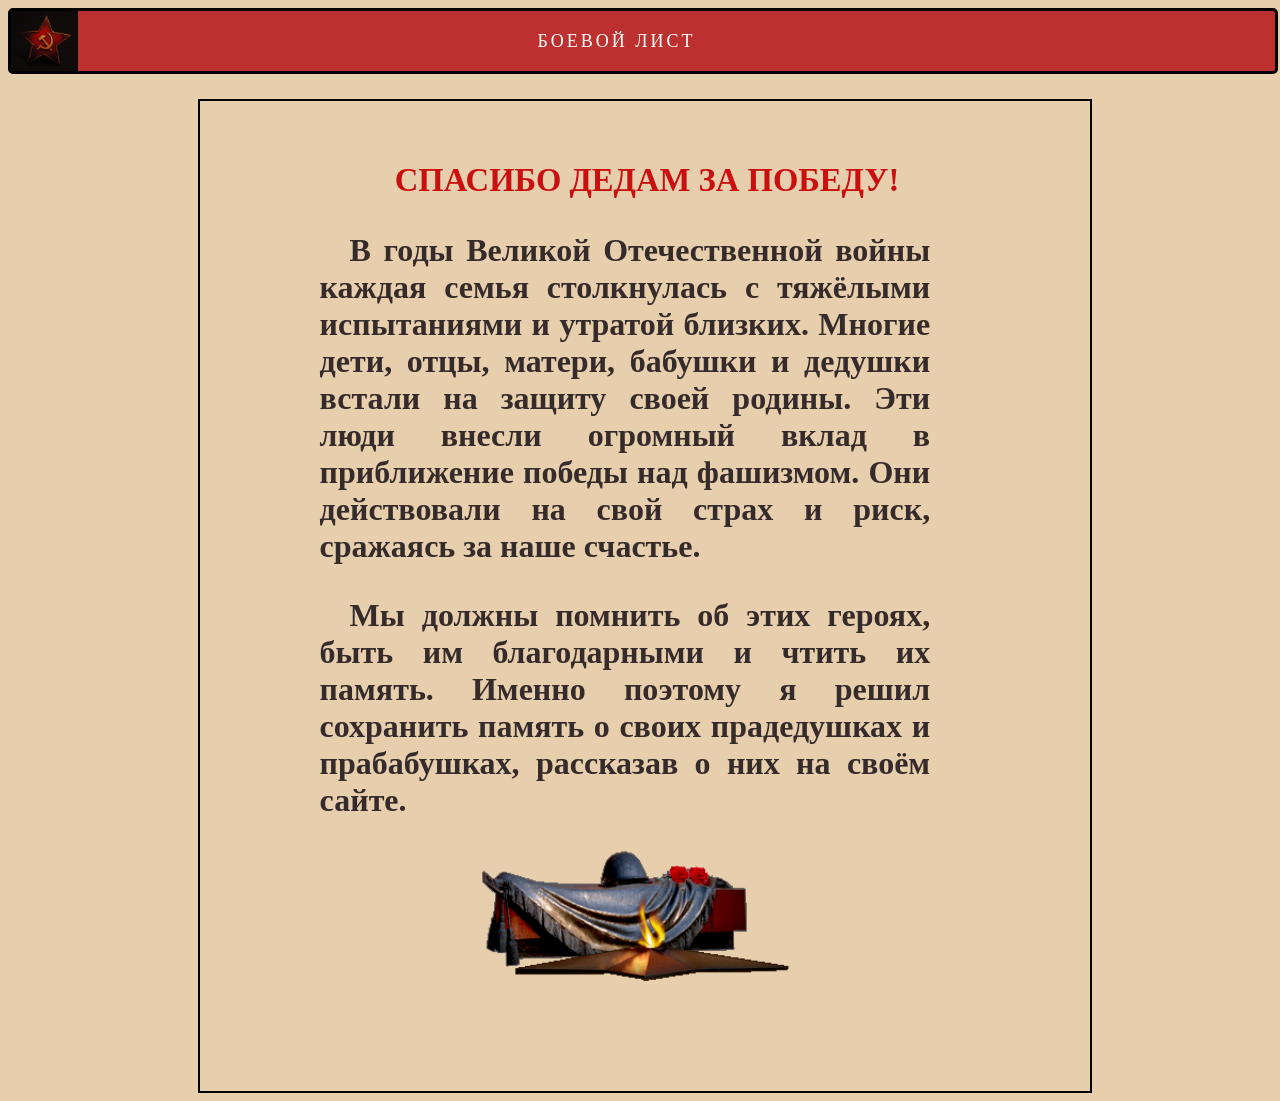
<file: index.html>
<!DOCTYPE html>
<html lang="ru">
<head>
    <meta charset="UTF-8">
    <meta name="viewport" content="width=device-width, initial-scale=1.0">
    <link rel="shortcut icon" href="images/star.jpg" type="image/x-icon"> 
    <link rel="stylesheet" href="basic2.css">
    <link rel="stylesheet" href="heroes.css">
    <title>Герои ВОВ</title>
</head>
<body>
    <div class="header">
        <img class="emblem" src="images/star.jpg" alt="Звезда">
            <ul class="block_menu">
                <div class="under_menu">
                    <li class="menu"><a>БОЕВОЙ ЛИСТ</a></li>
                    <div class="under_menu-content">
                        <a href="heroes/heroes1.html">Кокоулин Пётр Александрович</a>
                        <a href="heroes/heroes2.html">Коржев Пётр Афанасьевич</a>
                        <a href="heroes/heroes3.html">Коржева Анна Трофимовна</a>
                    </div>
                 </div>      
            </ul>
    </div>
    <div class="frame">
        <p class="thanks">Спасибо дедам за победу!</p>
        <h1>
            <p>
                В годы Великой Отечественной войны каждая семья столкнулась с тяжёлыми испытаниями и утратой близких. Многие дети, отцы, матери, бабушки и дедушки встали на защиту своей родины. 
                Эти люди внесли огромный вклад в приближение победы над фашизмом. Они действовали на свой страх и риск, сражаясь за наше счастье.
            </p>
    
            <p>
                Мы должны помнить об этих героях, быть им благодарными и чтить их память. Именно поэтому я решил сохранить память о своих прадедушках и прабабушках, рассказав о них на своём сайте.
            </p>
            <img class="lite" src="images/lite.gif" alt="">
        </h1>
    </div>

</body>
</file>
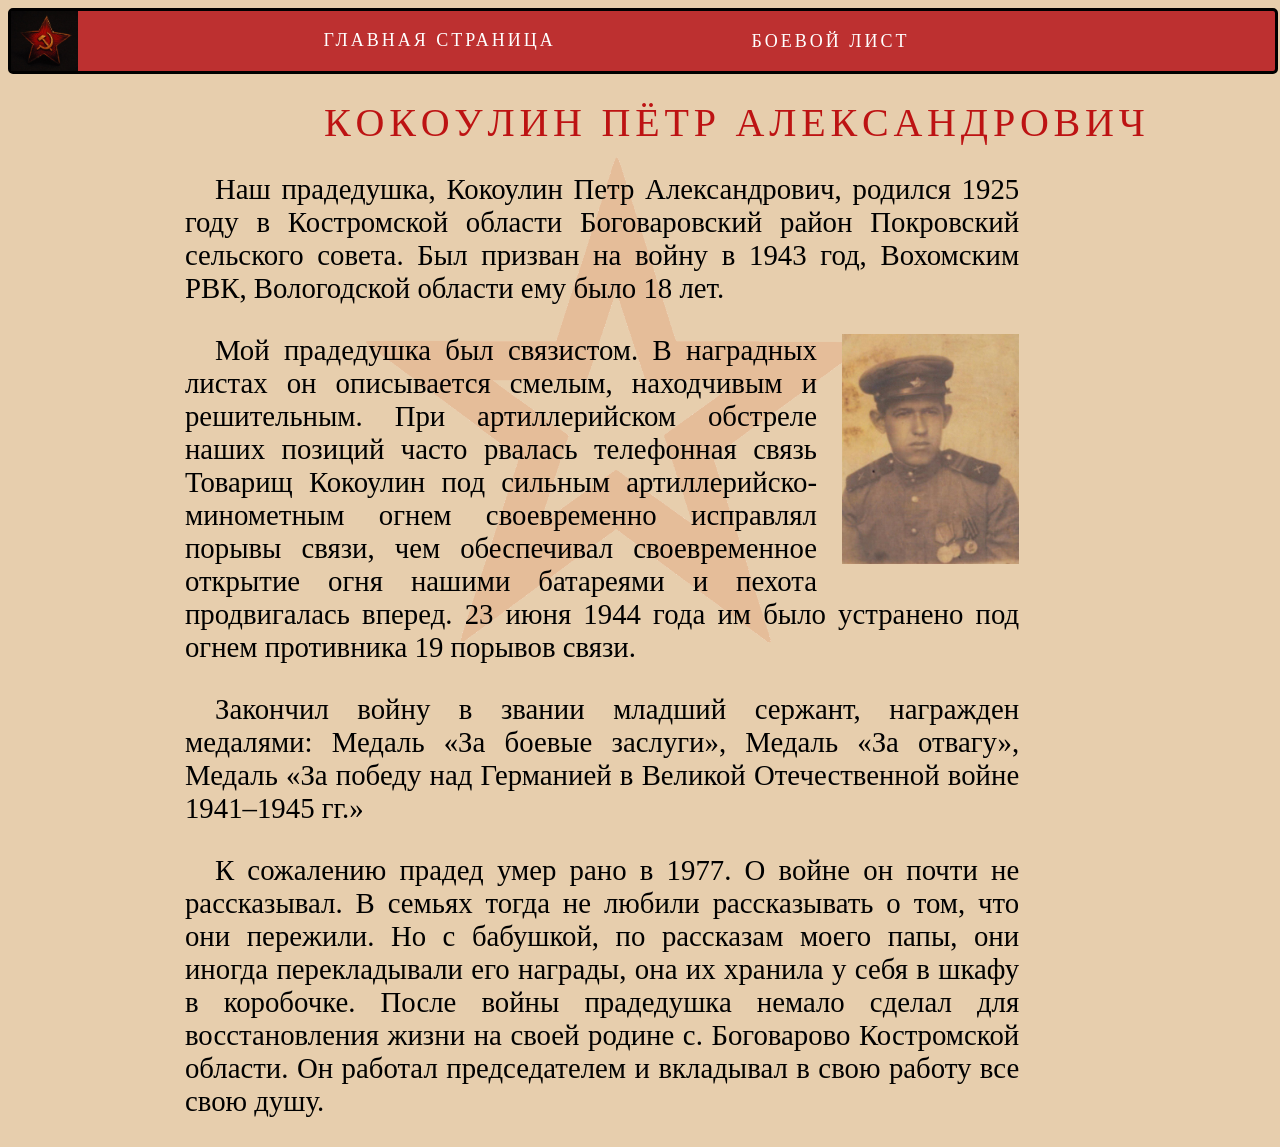
<file: heroes/heroes1.html>
<!DOCTYPE html>
<html lang="ru">
<head>
    <meta charset="UTF-8">
    <meta name="viewport" content="width=device-width, initial-scale=1.0">
    <link rel="shortcut icon" href="../images/star.jpg" type="image/x-icon"> 
    <link rel="stylesheet" href="../basic2.css">
    <link rel="stylesheet" href="../heroes.css">
    <link rel="stylesheet" href="heroes1.css">
    <title>Кокоулин Пётр Александрович</title>
</head>
<body>
    <div class="header">
        <img class="emblem" src="../images/star.jpg" alt="Звезда">
            <ul class="block_menu">
                <li class="menu"><a href="../index.html">ГЛАВНАЯ СТРАНИЦА</a></li>
                <div class="under_menu">
                    <li class="menu"><a>БОЕВОЙ ЛИСТ</a></li>
                    <div class="under_menu-content">
                        <a href="heroes2.html">Коржев Пётр Афанасьевич</a>
                        <a href="heroes3.html">Коржева Анна Трофимовна</a>
                    </div>
                 </div>      
            </ul>
    </div>
    <div class="logo-text">
        <div class="waviy">
            <span style="--i:14">К</span>
            <span style="--i:1">О</span>
            <span style="--i:2">К</span>
            <span style="--i:3">О</span>
            <span style="--i:4">У</span>
            <span style="--i:5">Л</span>
            <span style="--i:5">И</span>
            <span style="--i:5">Н</span>
            <span style="--i:6">&nbsp;</span>
            <span style="--i:7">П</span>
            <span style="--i:8">Ё</span>
            <span style="--i:9">Т</span>
            <span style="--i:10">Р</span>
            <span style="--i:6">&nbsp;</span>
            <span style="--i:14">А</span>
            <span style="--i:1">Л</span>
            <span style="--i:2">Е</span>
            <span style="--i:3">К</span>
            <span style="--i:4">С</span>
            <span style="--i:5">А</span>
            <span style="--i:5">Н</span>
            <span style="--i:5">Д</span>
            <span style="--i:5">Р</span>
            <span style="--i:5">О</span>
            <span style="--i:5">В</span>
            <span style="--i:5">И</span>
            <span style="--i:5">Ч</span>
        </div>
    </div>
    <img class="zvezda" src="../images/zvezda.gif" alt="">
    <div class="text1">
        <p>
            Наш прадедушка, Кокоулин Петр Александрович, родился 1925 году в Костромской области Боговаровский район Покровский сельского совета. Был призван на войну в 1943 год,  Вохомским РВК, Вологодской области ему было 18 лет.
        </p>
        <img class="heroespic" src="../images/heroespic.jpg" alt="">
        <p>
            Мой прадедушка был связистом. В наградных листах он описывается смелым, находчивым  и решительным. При артиллерийском обстреле наших позиций часто рвалась телефонная связь Товарищ Кокоулин под сильным артиллерийско-минометным огнем своевременно исправлял порывы связи, чем обеспечивал своевременное открытие огня нашими батареями и пехота продвигалась вперед. 23 июня 1944 года им было устранено под огнем противника 19 порывов связи.
        </p> 
        <p>
            Закончил войну в звании младший сержант, награжден медалями: Медаль «За боевые заслуги», Медаль «За отвагу», Медаль «За победу над Германией в Великой Отечественной войне 1941–1945 гг.»
        </p>
        <p>
            К сожалению прадед  умер рано в 1977. О войне он почти не рассказывал. В семьях тогда не любили рассказывать о том, что они пережили. Но с бабушкой, по рассказам моего папы, они иногда перекладывали его награды, она их хранила у себя в шкафу в коробочке. После войны прадедушка немало сделал для восстановления жизни на своей родине  с. Боговарово Костромской области. 
        Он работал председателем и вкладывал в свою работу все свою душу.
        </p>
    </div>
</body>
</html>
</file>
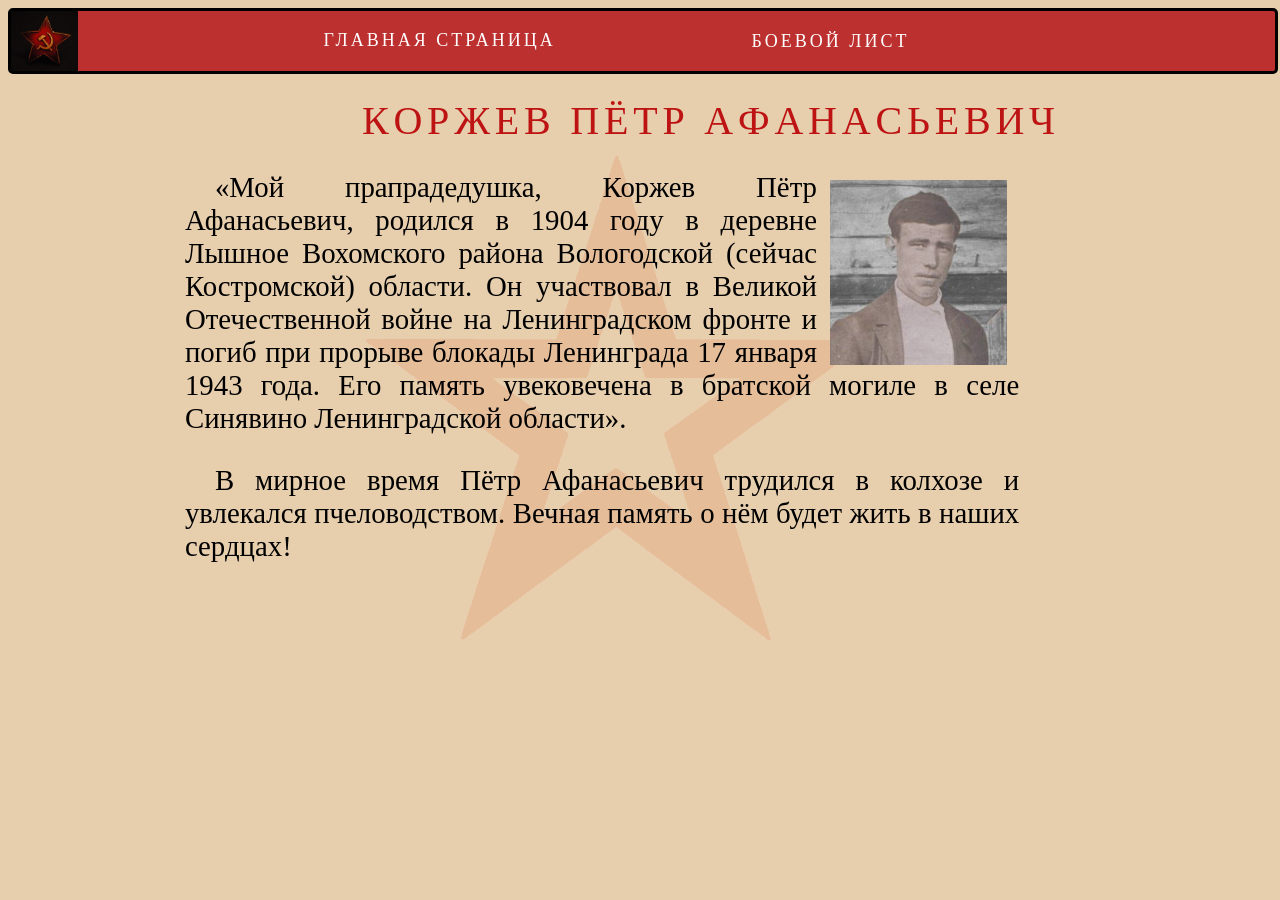
<file: heroes/heroes2.html>
<!DOCTYPE html>
<html lang="ru">
<head>
    <meta charset="UTF-8">
    <meta name="viewport" content="width=device-width, initial-scale=1.0">
    <link rel="shortcut icon" href="../images/star.jpg" type="image/x-icon"> 
    <link rel="stylesheet" href="../basic2.css">
    <link rel="stylesheet" href="../heroes.css">
    <link rel="stylesheet" href="heroes2.css">
    <title>Коржев Пётр Афанасьевич</title>
</head>
<body>
    <div class="header">
        <img class="emblem" src="../images/star.jpg" alt="Звезда">
            <ul class="block_menu">
                <li class="menu"><a href="../index.html">ГЛАВНАЯ СТРАНИЦА</a></li>
                <div class="under_menu">
                    <li class="menu"><a>БОЕВОЙ ЛИСТ</a></li>
                    <div class="under_menu-content">
                        <a href="heroes1.html">Кокоулин Пётр Александрович</a>
                        <a href="heroes3.html">Коржева Анна Трофимовна</a>
                    </div>
                </div>      
            </ul>
    </div>
    <div class="logo-text">
        <div class="waviy">
            <span style="--i:14">К</span>
            <span style="--i:1">о</span>
            <span style="--i:2">р</span>
            <span style="--i:3">ж</span>
            <span style="--i:4">е</span>
            <span style="--i:5">в</span>
            <span style="--i:5">&nbsp;</span>
            <span style="--i:5">П</span>
            <span style="--i:6">ё</span>
            <span style="--i:7">т</span>
            <span style="--i:8">р</span>
            <span style="--i:5">&nbsp;</span>
            <span style="--i:5">А</span>
            <span style="--i:6">ф</span>
            <span style="--i:7">а</span>
            <span style="--i:8">н</span>
            <span style="--i:5">а</span>
            <span style="--i:6">с</span>
            <span style="--i:7">ь</span>
            <span style="--i:8">е</span>
            <span style="--i:7">в</span>
            <span style="--i:8">и</span>
            <span style="--i:7">ч</span>
        </div>
    </div>
    <img class="zvezda" src="../images/zvezda.gif" alt="">
    <div class="text1">
        <img class="heroespic" src="../images/heroespicP.jpg" alt="">
        <p>
            «Мой прапрадедушка, Коржев Пётр Афанасьевич, родился в 1904 году в деревне Лышное Вохомского района Вологодской (сейчас Костромской) области. Он участвовал в Великой Отечественной войне на Ленинградском фронте и погиб при прорыве блокады Ленинграда 17 января 1943 года. Его память увековечена в братской могиле в селе Синявино Ленинградской области».
        </p>
        <p>
            В мирное время Пётр Афанасьевич трудился в колхозе и увлекался пчеловодством. Вечная память о нём будет жить в наших сердцах!
        </p>
    </div>
</body>
</html>
</file>
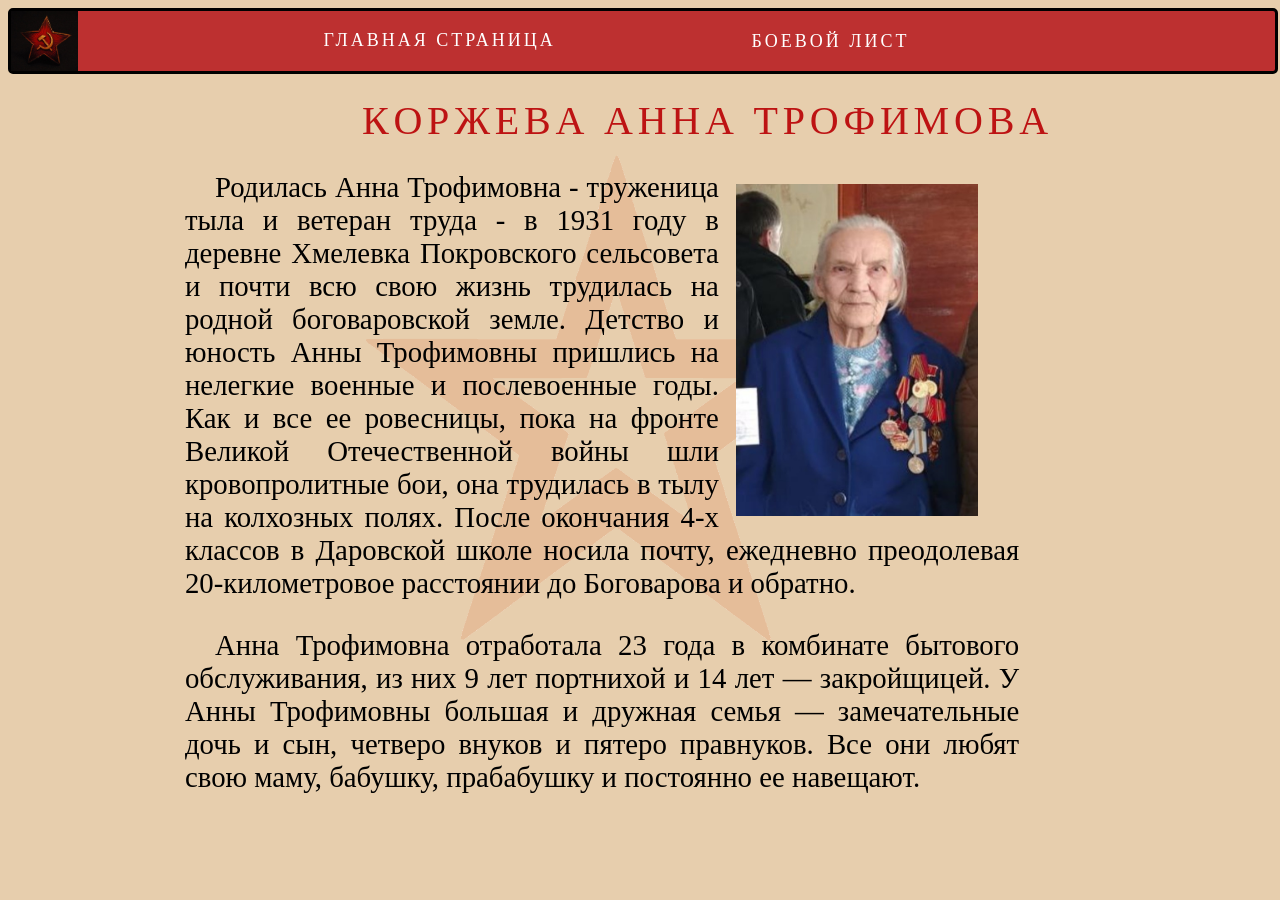
<file: heroes/heroes3.html>
<!DOCTYPE html>
<html lang="ru">
<head>
    <meta charset="UTF-8">
    <meta name="viewport" content="width=device-width, initial-scale=1.0">
    <link rel="shortcut icon" href="../images/star.jpg" type="image/x-icon"> 
    <link rel="stylesheet" href="../basic2.css">
    <link rel="stylesheet" href="../heroes.css">
    <link rel="stylesheet" href="heroes3.css">
    <title>Коржева Анна Трофимовна</title>
</head>
<body>
    <div class="header">
        <img class="emblem" src="../images/star.jpg" alt="Звезда">
            <ul class="block_menu">
                <li class="menu"><a href="../index.html">ГЛАВНАЯ СТРАНИЦА</a></li>
                <div class="under_menu">
                    <li class="menu"><a>БОЕВОЙ ЛИСТ</a></li>
                    <div class="under_menu-content">
                        <a href="heroes1.html">Кокоулин Пётр Александрович</a>
                        <a href="heroes2.html">Коржев Пётр Афанасьевич</a>
                    </div>
                </div>      
            </ul>
    </div>
    <div class="logo-text">
        <div class="waviy">
            <span style="--i:14">К</span>
            <span style="--i:1">о</span>
            <span style="--i:2">р</span>
            <span style="--i:3">ж</span>
            <span style="--i:4">е</span>
            <span style="--i:5">в</span>
            <span style="--i:5">а</span>
            <span style="--i:5">&nbsp;</span>
            <span style="--i:5">А</span>
            <span style="--i:6">н</span>
            <span style="--i:7">н</span>
            <span style="--i:8">а</span>
            <span style="--i:5">&nbsp;</span>
            <span style="--i:5">Т</span>
            <span style="--i:6">р</span>
            <span style="--i:7">о</span>
            <span style="--i:8">ф</span>
            <span style="--i:5">и</span>
            <span style="--i:6">м</span>
            <span style="--i:7">о</span>
            <span style="--i:8">в</span>
            <span style="--i:7">а</span>
        </div>
    </div>
    <img class="zvezda" src="../images/zvezda.gif" alt="">
    <div class="text1">
        <p>
            <img class="heroespic" src="../images/heroespicA.jpg" alt="">
            Родилась Анна Трофимовна - труженица тыла и ветеран труда - в 1931 году в деревне Хмелевка Покровского 
            сельсовета и почти всю свою жизнь трудилась на родной боговаровской земле. Детство и юность Анны Трофимовны 
            пришлись на нелегкие военные и послевоенные годы. Как и все ее ровесницы, пока на фронте Великой Отечественной 
            войны шли кровопролитные бои, она трудилась в тылу на колхозных полях. После окончания 4-х классов в Даровской 
            школе носила почту, ежедневно преодолевая 20-километровое расстоянии до Боговарова и обратно.
        </p>
        <p>
            Анна Трофимовна отработала 23 года в комбинате бытового обслуживания, из них 9 лет портнихой и 14 лет — закройщицей.
            У Анны Трофимовны большая и дружная семья — замечательные дочь и сын, четверо внуков и пятеро правнуков. 
            Все они любят свою маму, бабушку, прабабушку и постоянно ее навещают.
        </p>
    </div>
</body>
</html>
</file>
<file: basic2.css>
body {
   background-color: rgb(231, 206, 173);
}

.header {
    width: 100%;
    height: 60px;
    display: flex;
    border: 3px solid rgb(0, 0, 0);
    background-color: #bd3030;
    border-radius: 5px;
}

.header ul {
    list-style-type: none;
    display: flex;
}

.emblem {
    transition: transform 0.3s;
}

.emblem:hover {
    transform: scale(1.5) translate(8px, 8px);
}

.menu {
    color: rgb(255, 255, 255);
    letter-spacing: 3px;
    margin-right: 80px;
}

.under_menu a {
    color: rgb(255, 255, 255);
    letter-spacing: 3px;
    margin-right: 80px;
}

.block_menu {
    gap: 10%;
    width: 100%;
    justify-content: center;
}

.header li {
    margin-top: 0.3%;
}

.header ul li a{
    color: rgb(255, 255, 255);
    text-decoration: none;
    font-size: 18px;
}

.block_menu ul li a {
    color: rgb(255, 255, 255);
    text-decoration: none;
    font-size: 18px;
}

.header ul li a:hover {
    color: rgb(194, 191, 199);
    transform: scale(1.1);
}

.menu {
    transition: transform 0.3s ease;
}

.menu:hover {
    transform: scale(1.1);
}

.under_menu {
    margin-top: 0.30%;
}

.under_menu:hover .under_menu-content {
    display: block;
}
.under_menu-content {
    border-radius: 4%;
    display: none;
    z-index: 1000;
    position: absolute;
    border: 2px solid rgb(0, 0, 0);
    /* background-color:  rgb(223, 203, 173); */
    background-color:  #d45959;
    min-width: 160px;
}

.under_menu-content a:hover {
    background-color: #e07979;
}
  
.under_menu-content a {
    font-size: 120%;
    color: rgb(255, 255, 255);
    padding: 12px 16px;
    text-decoration: none;
    display: block;
}
</file>
<file: heroes.css>
.under_menu {
   margin-top: 0.30%;
}


h1 {
    color: rgb(54, 43, 43);
    text-indent: 30px;
    text-align: justify;
    z-index: 0;
    margin-left: 13%;
    margin-right: 18%;
    margin-top: 2%;
}

.lite {
    width: 25%;
    position: absolute;
    margin-left: 10%;
    margin-top: -4%;
}

.frame {
    border: 2px solid black;
    text-align: center;
    margin-left: 15%;
    margin-top: 2%;
    padding: 28px 1px 240px 5px;
    width: 70%;
}

.thanks {
    text-transform: uppercase;
    font-size: 204%;
    color: #c90f0f;
    font-weight: 800;
}
</file>
<file: heroes/heroes1.css>
.logo-text {
    margin-left: 25%;
    font-size: 1.2em;
    line-height: 150%;
    margin-top: -1%;
}

.waviy span {
    font-family: Comic Sans MS, Comic Sans, cursive;
    margin-top: 5%;
    display: inline-block;
    font-size: 40px;
    color: #bd1313;
    text-transform: uppercase;
    animation: flip 2s infinite;
    animation-delay: calc(.2s * var(--i))
}
  
@keyframes flip {
    0%,80% {
        transform: rotateY(360deg) 
    }
}

.zvezda {
    width: 39%;
    position: absolute;
    z-index: -1;
    margin-left: 28%;
    margin-top: 1%;
 }

.heroespic {
    float: right;
    width: 14%;
    margin: 0% 30px 2px 2%;
    margin-right: 20%;
}

.text1 {
    margin-top: 2%;
    font-size: 180%;
} 

p {
    text-indent: 30px;
    text-align: justify;
    z-index: 0;
    margin-left: 14%;
    margin-right: 20%;
}
</file>
<file: heroes/heroes2.css>
.logo-text {
    margin-left: 28%;
    font-size: 1.2em;
    line-height: 150%;
    margin-top: -1%;
}

.waviy span {    
    font-family: Comic Sans MS, Comic Sans, cursive;
    margin-top: 5%;
    display: inline-block;
    font-size: 40px;
    color: #bd1313;
    text-transform: uppercase;
    animation: flip 2s infinite;
    animation-delay: calc(.2s * var(--i))
}
  
@keyframes flip {
    0%,80% {
        transform: rotateY(360deg) 
    }
}

.zvezda {
    width: 39%;
    position: absolute;
    z-index: -1;
    margin-left: 28%;
    margin-top: 1%;
 }

.heroespic {
    float: right;
    width: 14%;
    margin: 0.7% 30px 2px 1%;
    margin-right: 21%;
}

.text1 {
    margin-top: 2%;
    font-size: 180%;
} 

p {
    text-indent: 30px;
    text-align: justify;
    z-index: 0;
    margin-left: 14%;
    margin-right: 20%;
}
</file>
<file: heroes/heroes3.css>
.logo-text {
    margin-left: 28%;
    font-size: 1.2em;
    line-height: 150%;
    margin-top: -1%;
}

.waviy span {    
    font-family: Comic Sans MS, Comic Sans, cursive;
    margin-top: 5%;
    display: inline-block;
    font-size: 40px;
    color: #bd1313;
    text-transform: uppercase;
    animation: flip 2s infinite;
    animation-delay: calc(.2s * var(--i))
}
  
@keyframes flip {
    0%,80% {
        transform: rotateY(360deg) 
    }
}

.heroespic {
    float: right;
    width: 29%;
    margin: 1.5% 7px 0px 2%;
    margin-right: 5%;
}

.zvezda {
    width: 39%;
    position: absolute;
    z-index: -1;
    margin-left: 28%;
    margin-top: 1%;
 }

.text1 {
    margin-top: 1%;
    font-size: 180%;
} 

p {
    text-indent: 30px;
    text-align: justify;
    z-index: 0;
    margin-left: 14%;
    margin-right: 20%;
}
</file>
